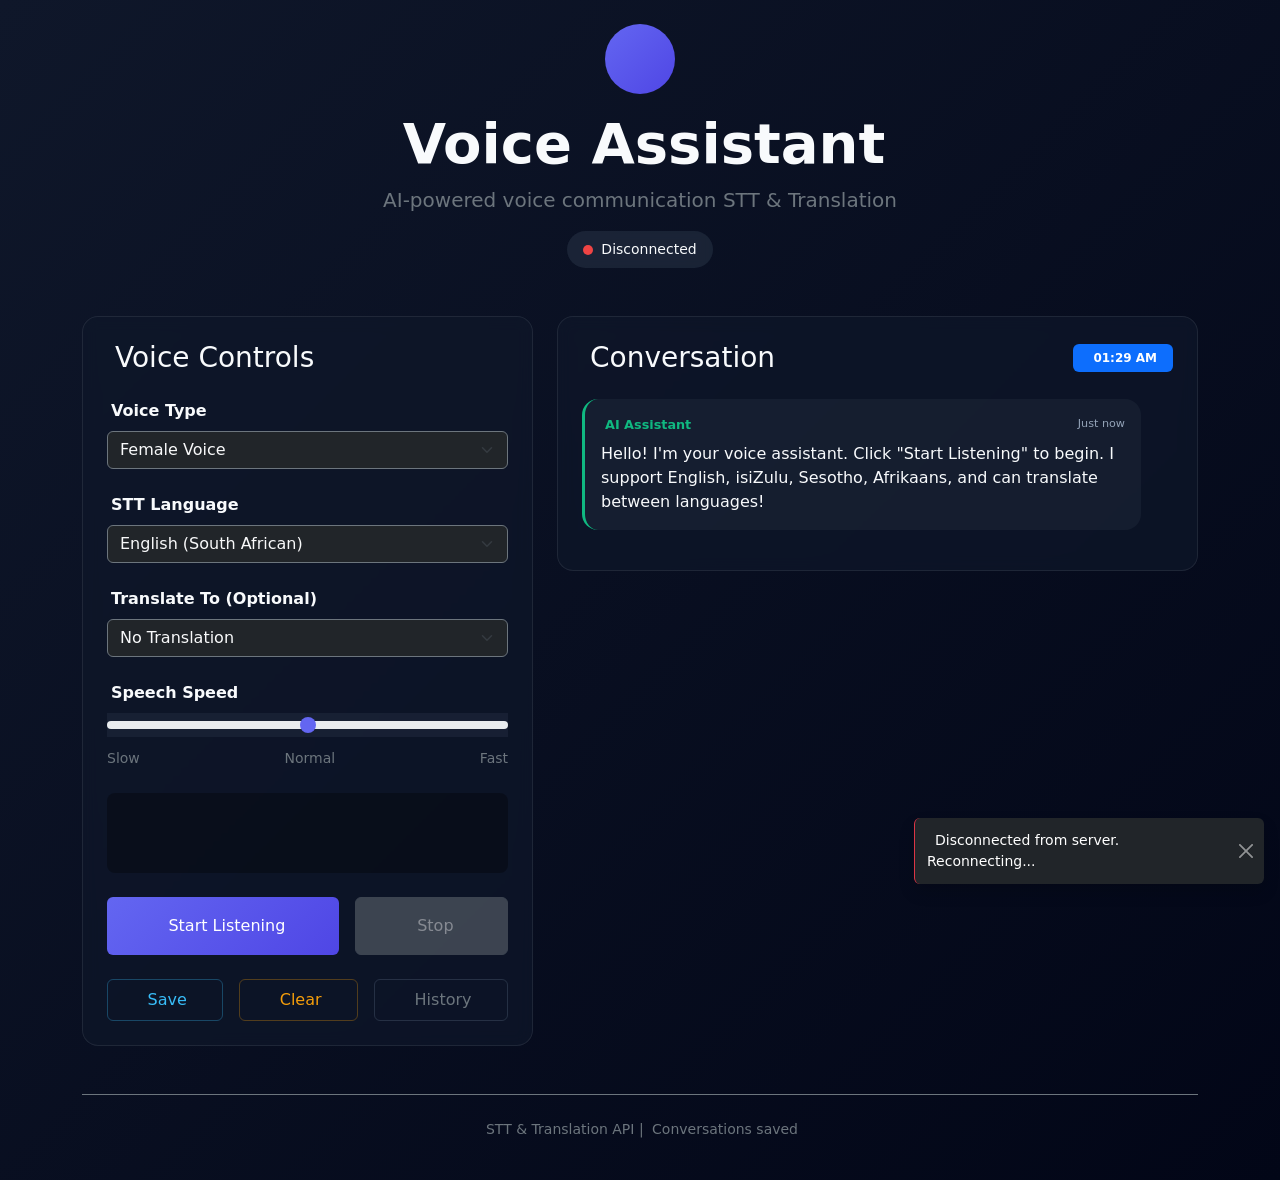
<file: index.html>
<!DOCTYPE html>
<html lang="en">

<head>
    <meta charset="UTF-8">
    <meta name="viewport" content="width=device-width, initial-scale=1.0">
    <title>Communication Assistant</title>


    <link href="https://cdn.jsdelivr.net/npm/bootstrap@5.3.0/dist/css/bootstrap.min.css" rel="stylesheet">

    <link rel="stylesheet" href="https://cdn-uicons.flaticon.com/uicons-regular-rounded/css/uicons-regular-rounded.css">
    <link rel="stylesheet" href="https://cdn-uicons.flaticon.com/uicons-solid-rounded/css/uicons-solid-rounded.css">
    <link rel="stylesheet" href="https://cdn-uicons.flaticon.com/uicons-brands/css/uicons-brands.css">

    <link rel="stylesheet" href="style.css">
</head>

<body>
    <div class="container py-4">
        <!-- Header -->
        <header class="text-center mb-5">
            <div class="header-badge mx-auto mb-3">
                <i class="fi fi-rr-microphone"></i>
            </div>
            <h1 class="display-4 fw-bold">
                <i class="fi fi-rr-robot me-2"></i>Voice Assistant
            </h1>
            <p class="lead text-secondary">AI-powered voice communication STT & Translation</p>
            <div class="status-badge d-inline-flex align-items-center gap-2 px-3 py-2 rounded-pill"
                id="statusIndicator">
                <span class="status-dot"></span>
                <span class="status-text">Connecting...</span>
            </div>
        </header>

        <!-- Main -->
        <div class="row g-4">
            <!-- Control Panel -->
            <div class="col-lg-5 col-md-12">
                <div class="control-card p-4 rounded-4">
                    <h3 class="mb-4">
                        <i class="fi fi-rr-control-panel me-2"></i>Voice Controls
                    </h3>

                    <!-- Voice Type -->
                    <div class="mb-4">
                        <label class="form-label fw-semibold">
                            <i class="fi fi-rr-voice me-1"></i>Voice Type
                        </label>
                        <select id="voiceSelect" class="form-select bg-dark text-light border-secondary">
                            <option value="female">Female Voice</option>
                            <option value="male">Male Voice</option>
                            <option value="robotic">Robotic Voice</option>
                        </select>
                    </div>

                    <!-- Language Selection for STT -->
                    <div class="mb-4">
                        <label class="form-label fw-semibold">
                            <i class="fi fi-rr-language me-1"></i>STT Language
                        </label>
                        <select id="languageSelect" class="form-select bg-dark text-light border-secondary">
                            <option value="eng">English (South African)</option>
                            <option value="zul">isiZulu</option>
                            <option value="sot">Sesotho</option>
                            <option value="afr">Afrikaans</option>
                            <option value="fra">African French</option>
                            <option value="cs-zul">Code-switched isiZulu</option>
                        </select>
                    </div>

                    <!-- Translation Target -->
                    <div class="mb-4">
                        <label class="form-label fw-semibold">
                            <i class="fi fi-rr-exchange me-1"></i>Translate To (Optional)
                        </label>
                        <select id="translateSelect" class="form-select bg-dark text-light border-secondary">
                            <option value="">No Translation</option>
                            <option value="english">English</option>
                            <option value="zulu">isiZulu</option>
                            <option value="xhosa">isiXhosa</option>
                            <option value="afrikaans">Afrikaans</option>
                            <option value="sesotho">Sesotho</option>
                            <option value="tswana">Setswana</option>
                            <option value="swahili">Kiswahili</option>
                        </select>
                    </div>

                    <!-- Speech Speed Control -->
                    <div class="mb-4">
                        <label class="form-label fw-semibold">
                            <i class="fi fi-rr-speedometer me-1"></i>Speech Speed
                        </label>
                        <input type="range" id="speedControl" min="50" max="300" value="175" class="form-range">
                        <div class="d-flex justify-content-between mt-1 small text-secondary">
                            <span>Slow</span>
                            <span id="speedValue">Normal</span>
                            <span>Fast</span>
                        </div>
                    </div>

                    <!-- Audio Visualizer -->
                    <div class="visualizer mb-4 p-3 rounded-3">
                        <div class="waveform" id="waveform"></div>
                    </div>

                    <!-- Action Buttons -->
                    <div class="d-flex gap-3 mb-4">
                        <button id="startBtn" class="btn btn-primary flex-grow-1 py-3">
                            <i class="fi fi-rr-microphone me-2"></i>Start Listening
                        </button>
                        <button id="stopBtn" class="btn btn-secondary flex-grow-1 py-3" disabled>
                            <i class="fi fi-rr-stop me-2"></i>Stop
                        </button>
                    </div>

                    <div class="d-flex gap-3">
                        <button id="saveBtn" class="btn btn-outline-info flex-grow-1 py-2">
                            <i class="fi fi-rr-save me-1"></i>Save
                        </button>
                        <button id="clearBtn" class="btn btn-outline-warning flex-grow-1 py-2">
                            <i class="fi fi-rr-trash me-1"></i>Clear
                        </button>
                        <button id="toggleHistory" class="btn btn-outline-secondary flex-grow-1 py-2">
                            <i class="fi fi-rr-history me-1"></i>History
                        </button>
                    </div>
                </div>
            </div>

            <!-- Conversation Panel -->
            <div class="col-lg-7 col-md-12">
                <div class="conversation-card p-4 rounded-4">
                    <div class="d-flex justify-content-between align-items-center mb-4">
                        <h3 class="mb-0">
                            <i class="fi fi-rr-comments me-2"></i>Conversation
                        </h3>
                        <span class="badge bg-primary px-3 py-2">
                            <i class="fi fi-rr-clock me-1"></i>
                            <span id="currentTime">--:-- --</span>
                        </span>
                    </div>

                    <div class="conversation-list" id="conversationList">
                        <div class="message ai-message">
                            <div class="message-header">
                                <span class="sender ai-sender">
                                    <i class="fi fi-rr-robot me-1"></i>AI Assistant
                                </span>
                                <span class="timestamp">Just now</span>
                            </div>
                            <div class="message-content">
                                Hello! I'm your voice assistant.
                                Click "Start Listening" to begin. I support English, isiZulu, Sesotho, Afrikaans, and can translate between languages!
                            </div>
                        </div>
                    </div>
                </div>
            </div>
        </div>

        <!-- Footer -->
        <footer class="text-center mt-5 pt-4 border-top border-secondary">
            <p class="text-secondary small">
                <i class="fi fi-rr-microphone-alt me-1"></i> STT & Translation API
                | <i class="fi fi-rr-database me-1"></i> Conversations saved
            </p>
        </footer>
    </div>

    <!-- Toast -->
    <div class="position-fixed bottom-0 end-0 p-3" style="z-index: 11">
        <div id="notification" class="toast align-items-center text-bg-dark border-0" role="alert" aria-live="assertive"
            aria-atomic="true">
            <div class="d-flex">
                <div class="toast-body"></div>
                <button type="button" class="btn-close btn-close-white me-2 m-auto" data-bs-dismiss="toast"></button>
            </div>
        </div>
    </div>

    <script src="https://cdn.jsdelivr.net/npm/bootstrap@5.3.0/dist/js/bootstrap.bundle.min.js"></script>
    <script src="script.js"></script>
</body>

</html>
</file>
<file: style.css>
:root {
    --primary: #6366f1;
    --primary-dark: #4f46e5;
    --secondary: #64748b;
    --success: #10b981;
    --warning: #f59e0b;
    --danger: #ef4444;
    --dark: #0f172a;
    --darker: #020617;
    --light: #f8fafc;
    --gray: #94a3b8;
}

* {
    margin: 0;
    padding: 0;
    box-sizing: border-box;
}

body {
    font-family: 'Segoe UI', system-ui, -apple-system, sans-serif;
    background: linear-gradient(135deg, var(--dark) 0%, var(--darker) 100%);
    color: var(--light);
    min-height: 100vh;
}

/* Header Badge - 5% hover effect */
.header-badge {
    width: 70px;
    height: 70px;
    background: linear-gradient(135deg, var(--primary), var(--primary-dark));
    border-radius: 50%;
    display: flex;
    align-items: center;
    justify-content: center;
    font-size: 2rem;
    transition: transform 0.2s ease;
}

.header-badge:hover {
    transform: scale(1.02);
}

/* Status Badge */
.status-badge {
    background: rgba(30, 41, 59, 0.8);
    backdrop-filter: blur(4px);
    font-size: 0.875rem;
}

.status-dot {
    width: 10px;
    height: 10px;
    border-radius: 50%;
    background: var(--gray);
    transition: all 0.15s ease;
}

.status-connected .status-dot {
    background: var(--success);
    box-shadow: 0 0 6px var(--success);
}

.status-disconnected .status-dot {
    background: var(--danger);
}

/* Control and Conversation Cards */
.control-card,
.conversation-card {
    background: rgba(15, 23, 42, 0.7);
    backdrop-filter: blur(8px);
    border: 1px solid rgba(255, 255, 255, 0.08);
    transition: all 0.2s ease;
}

/* No card hover effect - removed per requirement */

/* Form Controls */
.form-select,
.form-range {
    background-color: rgba(30, 41, 59, 0.6);
    border-color: rgba(255, 255, 255, 0.1);
    color: var(--light);
}

.form-select:focus,
.form-range:focus {
    border-color: var(--primary);
    box-shadow: 0 0 0 0.2rem rgba(99, 102, 241, 0.25);
}

.form-range::-webkit-slider-thumb {
    background: var(--primary);
}

.form-range::-webkit-slider-thumb:hover {
    background: var(--primary-dark);
}

/* Visualizer - Animation (part of 27%) */
.visualizer {
    background: rgba(0, 0, 0, 0.3);
    border-radius: 12px;
    height: 80px;
    overflow: hidden;
}

.waveform {
    display: flex;
    align-items: center;
    justify-content: center;
    gap: 2px;
    height: 100%;
}

.bar {
    width: 3px;
    background: linear-gradient(to top, var(--primary), #a855f7);
    border-radius: 2px;
    transition: height 0.08s ease;
}

/* Buttons - 5% hover effect (no card hover) */
.btn-primary {
    background: linear-gradient(135deg, var(--primary), var(--primary-dark));
    border: none;
    transition: all 0.2s ease;
}

.btn-primary:hover {
    transform: translateY(-1px);
    filter: brightness(1.05);
    background: linear-gradient(135deg, var(--primary-dark), var(--primary));
}

.btn-secondary {
    background: rgba(30, 41, 59, 0.8);
    border: 1px solid rgba(255, 255, 255, 0.1);
    color: var(--light);
    transition: all 0.2s ease;
}

.btn-secondary:hover {
    transform: translateY(-1px);
    filter: brightness(1.05);
    background: rgba(30, 41, 59, 1);
}

.btn-outline-info {
    border-color: rgba(56, 189, 248, 0.3);
    color: #38bdf8;
    transition: all 0.2s ease;
}

.btn-outline-info:hover {
    transform: translateY(-1px);
    filter: brightness(1.05);
    background: rgba(56, 189, 248, 0.15);
    border-color: #38bdf8;
}

.btn-outline-warning {
    border-color: rgba(245, 158, 11, 0.3);
    color: #f59e0b;
    transition: all 0.2s ease;
}

.btn-outline-warning:hover {
    transform: translateY(-1px);
    filter: brightness(1.05);
    background: rgba(245, 158, 11, 0.15);
}

.btn-outline-secondary {
    border-color: rgba(100, 116, 139, 0.3);
    transition: all 0.2s ease;
}

.btn-outline-secondary:hover {
    transform: translateY(-1px);
    filter: brightness(1.05);
    background: rgba(100, 116, 139, 0.15);
}

.btn:active {
    transform: translateY(0);
}

.btn:disabled {
    opacity: 0.5;
    transform: none;
    cursor: not-allowed;
}

/* Conversation Messages - Slide animation (part of 27%) */
.conversation-list {
    max-height: 500px;
    overflow-y: auto;
    padding-right: 8px;
}

.conversation-list::-webkit-scrollbar {
    width: 5px;
}

.conversation-list::-webkit-scrollbar-track {
    background: rgba(255, 255, 255, 0.05);
    border-radius: 3px;
}

.conversation-list::-webkit-scrollbar-thumb {
    background: var(--primary);
    border-radius: 3px;
}

.message {
    margin-bottom: 1rem;
    padding: 1rem;
    border-radius: 16px;
    animation: slideIn 0.25s ease-out;
}

@keyframes slideIn {
    from {
        opacity: 0;
        transform: translateX(-6px);
    }

    to {
        opacity: 1;
        transform: translateX(0);
    }
}

.user-message {
    background: linear-gradient(135deg, rgba(99, 102, 241, 0.15), rgba(139, 92, 246, 0.1));
    border-left: 3px solid var(--primary);
    margin-left: 1.5rem;
}

.ai-message {
    background: rgba(30, 41, 59, 0.5);
    border-left: 3px solid var(--success);
    margin-right: 1.5rem;
}

.message-header {
    display: flex;
    justify-content: space-between;
    align-items: center;
    margin-bottom: 0.5rem;
    font-size: 0.8rem;
}

.sender {
    font-weight: 600;
    color: var(--primary);
}

.ai-sender {
    color: var(--success);
}

.timestamp {
    color: var(--gray);
    font-size: 0.7rem;
}

.message-content {
    line-height: 1.5;
    word-wrap: break-word;
}

/* Pulse animation for recording (part of 27%) */
@keyframes pulse {

    0%,
    100% {
        opacity: 0.6;
    }

    50% {
        opacity: 1;
    }
}

.recording-active .status-dot {
    animation: pulse 1s ease-in-out infinite;
}

/* Loading spinner - minimal animation */
.loading-spinner {
    width: 18px;
    height: 18px;
    border: 2px solid rgba(255, 255, 255, 0.2);
    border-top-color: var(--primary);
    border-radius: 50%;
    animation: spin 0.6s linear infinite;
}

@keyframes spin {
    to {
        transform: rotate(360deg);
    }
}

/* Toast notification */
.toast {
    background: rgba(15, 23, 42, 0.95);
    backdrop-filter: blur(8px);
    border-left: 3px solid var(--primary);
}

/* Responsive adjustments */
@media (max-width: 768px) {
    .container {
        padding-left: 1rem;
        padding-right: 1rem;
    }

    .message {
        margin-left: 0.5rem;
        margin-right: 0.5rem;
    }

    .user-message,
    .ai-message {
        margin-left: 0;
        margin-right: 0;
    }

    h1.display-4 {
        font-size: 2rem;
    }
}

/* Status colors */
.text-success {
    color: var(--success) !important;
}

.text-warning {
    color: var(--warning) !important;
}

.text-danger {
    color: var(--danger) !important;
}

/* Border utilities */
.border-primary {
    border-color: var(--primary) !important;
}

.border-success {
    border-color: var(--success) !important;
}

/* Background utilities */
.bg-primary-gradient {
    background: linear-gradient(135deg, var(--primary), var(--primary-dark));
}
</file>
